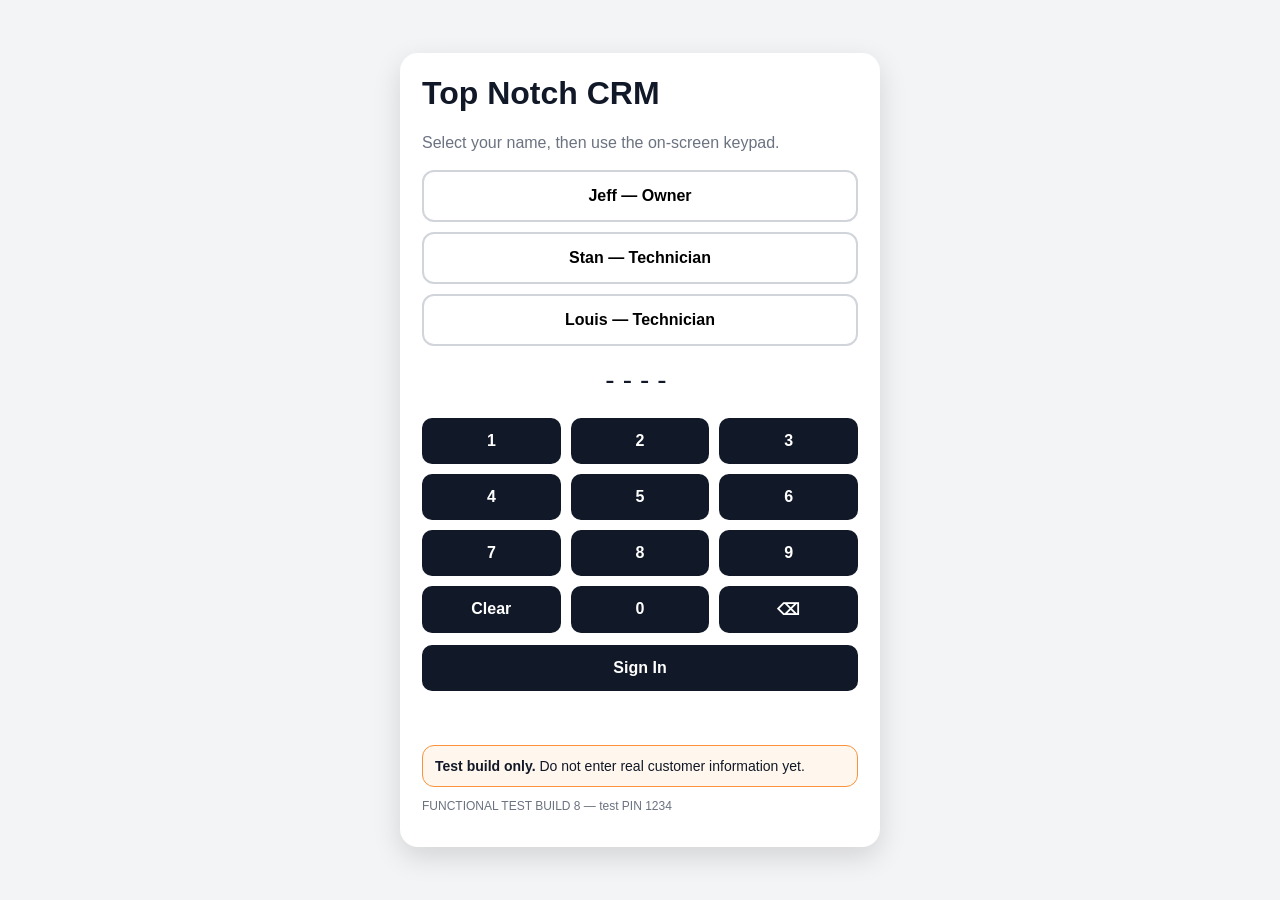
<file: index.html>
<!doctype html>
<html lang="en">
<head>
<meta charset="utf-8">
<meta name="viewport" content="width=device-width,initial-scale=1">
<title>Top Notch CRM</title>
<style>
*{box-sizing:border-box}body{margin:0;font-family:Arial,sans-serif;background:#f3f4f6;color:#111827}button,input,select,textarea{font:inherit}.wrap{min-height:100vh;display:flex;align-items:center;justify-content:center;padding:18px}.card{width:min(480px,100%);background:#fff;padding:22px;border-radius:18px;box-shadow:0 10px 28px #0002}h1,h2,h3{margin-top:0}.muted{color:#6b7280}.warning{background:#fff7ed;border:1px solid #fb923c;padding:12px;border-radius:12px;margin:12px 0;font-size:14px}.users{display:grid;gap:10px;margin:18px 0}.user{padding:15px;border:2px solid #d1d5db;border-radius:12px;background:#fff;font-weight:700}.user.selected{border-color:#111827;background:#f3f4f6}.pinpad{display:grid;grid-template-columns:repeat(3,1fr);gap:10px}.pinpad button,.primary,.secondary,.danger{padding:14px;border:0;border-radius:10px;font-weight:700}.pinpad button,.primary{background:#111827;color:#fff}.secondary{background:#e5e7eb;color:#111827}.danger{background:#fee2e2;color:#991b1b}.display{text-align:center;font-size:28px;letter-spacing:8px;min-height:42px;margin:12px 0}.signin{width:100%;margin-top:12px}.msg{min-height:22px;color:#b91c1c;font-weight:700}.app{display:none;min-height:100vh}.topbar{position:sticky;top:0;z-index:5;background:#111827;color:#fff;padding:14px 16px}.topbar h1{font-size:24px;margin:0}.topbar p{margin:4px 0 0}.nav{display:flex;gap:8px;overflow:auto;padding:10px 12px;background:#fff;border-bottom:1px solid #e5e7eb;position:sticky;top:72px;z-index:4}.nav button{white-space:nowrap;border:0;border-radius:999px;padding:9px 12px;background:#e5e7eb}.nav button.active{background:#111827;color:#fff}.main{max-width:1100px;margin:auto;padding:16px}.panel{display:none}.panel.active{display:block}.grid{display:grid;grid-template-columns:repeat(auto-fit,minmax(170px,1fr));gap:12px}.tile,.box{background:#fff;border-radius:14px;padding:16px;box-shadow:0 2px 8px #0000000d}.tile strong{display:block}.tile .num{font-size:30px;margin:8px 0}.box{margin-bottom:14px}.formgrid{display:grid;grid-template-columns:repeat(auto-fit,minmax(180px,1fr));gap:10px}.full{grid-column:1/-1}label{display:block;font-size:13px;font-weight:700;margin-bottom:5px}input,select,textarea{width:100%;padding:11px;border:1px solid #cbd5e1;border-radius:9px;background:#fff}textarea{min-height:80px}.row{display:flex;gap:8px;flex-wrap:wrap;margin-top:10px}.list{display:grid;gap:10px}.item{background:#fff;border:1px solid #e5e7eb;border-radius:12px;padding:13px}.item h3{margin:0 0 6px;font-size:17px}.badge{display:inline-block;padding:4px 8px;border-radius:999px;background:#e5e7eb;font-size:12px;font-weight:700}.small{font-size:13px}.hidden{display:none!important}.empty{padding:18px;text-align:center;color:#6b7280;background:#fff;border-radius:12px}.section-title{display:flex;justify-content:space-between;gap:10px;align-items:center;margin-bottom:12px}.section-title h2{margin:0}.logout{margin-left:auto;background:#374151;color:#fff;border:0;border-radius:9px;padding:8px 11px}.calendar-day{font-weight:700;margin-top:10px}.build{font-size:12px}.tech-note{background:#eff6ff;border:1px solid #93c5fd;padding:12px;border-radius:12px;margin-bottom:14px}
</style>
</head>
<body>
<div id="login" class="wrap"><div class="card"><h1>Top Notch CRM</h1><p class="muted">Select your name, then use the on-screen keypad.</p><div class="users"><button class="user" data-user="Jeff">Jeff — Owner</button><button class="user" data-user="Stan">Stan — Technician</button><button class="user" data-user="Louis">Louis — Technician</button></div><div id="display" class="display">----</div><div class="pinpad"><button data-n="1">1</button><button data-n="2">2</button><button data-n="3">3</button><button data-n="4">4</button><button data-n="5">5</button><button data-n="6">6</button><button data-n="7">7</button><button data-n="8">8</button><button data-n="9">9</button><button id="clear">Clear</button><button data-n="0">0</button><button id="back">⌫</button></div><button id="signin" class="primary signin">Sign In</button><p id="msg" class="msg"></p><div class="warning"><strong>Test build only.</strong> Do not enter real customer information yet.</div><p class="muted build">FUNCTIONAL TEST BUILD 8 — test PIN 1234</p></div></div>

<div id="app" class="app"><div class="topbar"><div style="display:flex;align-items:center;gap:10px"><div><h1>Top Notch CRM</h1><p id="who"></p></div><button id="logout" class="logout">Sign Out</button></div></div><div id="nav" class="nav"></div><main class="main">
<section id="dashboard" class="panel active"><div class="warning"><strong>Testing mode:</strong> data entered here stays only on this device. Use fake/demo information only.</div><div class="grid"><div class="tile"><strong>Open Jobs</strong><div id="mOpen" class="num">0</div></div><div class="tile"><strong>Scheduled</strong><div id="mScheduled" class="num">0</div></div><div class="tile ownerOnly"><strong>Customers</strong><div id="mCustomers" class="num">0</div></div><div class="tile ownerOnly"><strong>Outstanding A/R</strong><div id="mAR" class="num">$0</div></div></div></section>
<section id="customers" class="panel ownerOnly"><div class="section-title"><h2>Customers</h2></div><div class="box"><h3>Add Test Customer</h3><div class="formgrid"><div><label>Name</label><input id="cName"></div><div><label>Phone</label><input id="cPhone"></div><div><label>Email</label><input id="cEmail"></div><div><label>Address</label><input id="cAddress"></div><div><label>Lead Source</label><select id="cSource"><option>Nextdoor</option><option>Facebook</option><option>Website</option><option>Referral</option><option>Repeat Customer</option><option>Wayfair</option><option>Commercial</option><option>Other</option></select></div><div class="full"><label>Notes</label><textarea id="cNotes"></textarea></div></div><div class="row"><button id="saveCustomer" class="primary">Save Customer</button></div></div><div id="customerList" class="list"></div></section>
<section id="estimates" class="panel ownerOnly"><h2>Estimates</h2><div class="box"><div class="formgrid"><div><label>Customer</label><select id="eCustomer"></select></div><div><label>Service</label><input id="eService"></div><div><label>Amount</label><input id="eAmount" type="number" step="0.01"></div><div><label>Status</label><select id="eStatus"><option>Draft</option><option>Sent</option><option>Approved</option><option>Declined</option></select></div><div class="full"><label>Scope</label><textarea id="eScope"></textarea></div></div><div class="row"><button id="saveEstimate" class="primary">Save Estimate</button></div></div><div id="estimateList" class="list"></div></section>
<section id="jobs" class="panel"><h2>Jobs</h2><div id="techNote" class="tech-note hidden">You only see jobs assigned to you. You can update the work status from this screen.</div><div id="jobForm" class="box ownerOnly"><div class="formgrid"><div><label>Customer</label><select id="jCustomer"></select></div><div><label>Service</label><input id="jService"></div><div><label>Price</label><input id="jPrice" type="number" step="0.01"></div><div><label>Scheduled</label><input id="jDate" type="datetime-local"></div><div><label>Assign To</label><select id="jAssigned"><option value="Owner">Jeff</option><option value="Tech1">Stan</option><option value="Tech2">Louis</option></select></div><div><label>Status</label><select id="jStatus"><option>Unscheduled</option><option>Scheduled</option><option>Accepted</option><option>In Progress</option><option>Completed</option></select></div><div class="full"><label>Address / Notes</label><textarea id="jNotes"></textarea></div></div><div class="row"><button id="saveJob" class="primary">Save Job</button></div></div><div id="jobList" class="list"></div></section>
<section id="calendar" class="panel"><h2>Calendar</h2><div id="calendarList"></div></section>
<section id="invoices" class="panel ownerOnly"><h2>Invoices</h2><div class="box"><div class="formgrid"><div><label>Customer</label><select id="iCustomer"></select></div><div><label>Amount</label><input id="iAmount" type="number" step="0.01"></div><div><label>Status</label><select id="iStatus"><option>Draft</option><option>Sent</option><option>Partial</option><option>Paid</option><option>Overdue</option></select></div><div><label>Due Date</label><input id="iDue" type="date"></div></div><div class="row"><button id="saveInvoice" class="primary">Save Invoice</button></div></div><div id="invoiceList" class="list"></div></section>
<section id="pricebook" class="panel ownerOnly"><h2>Price Book</h2><div class="box"><p><strong>Minimum service call:</strong> $125</p><p class="small muted">Internal planning benchmark: $125/hour. Customer-facing pricing remains flat-rate.</p><div class="formgrid"><div><label>Service</label><input id="pService"></div><div><label>Flat Rate</label><input id="pRate" type="number" step="0.01"></div><div><label>Estimated Hours</label><input id="pHours" type="number" step="0.25"></div><div><label>Materials Allowance</label><input id="pMaterials" type="number" step="0.01"></div></div><div class="row"><button id="savePrice" class="primary">Save Price Item</button></div></div><div id="priceList" class="list"></div></section>
</main></div>
<script>
(function(){
var KEY='tncrm-build8-demo';
var state=JSON.parse(localStorage.getItem(KEY)||'{"customers":[],"estimates":[],"jobs":[],"invoices":[],"pricebook":[]}');
var selected='',pin='',currentUser=null;
var roleMap={Jeff:'Owner',Stan:'Tech1',Louis:'Tech2'};
var navOwner=[['dashboard','Dashboard'],['customers','Customers'],['estimates','Estimates'],['jobs','Jobs'],['calendar','Calendar'],['invoices','Invoices'],['pricebook','Price Book']];
var navTech=[['dashboard','Dashboard'],['jobs','My Jobs'],['calendar','Calendar']];
function q(id){return document.getElementById(id)}
function save(){localStorage.setItem(KEY,JSON.stringify(state));renderAll()}
function esc(s){return String(s==null?'':s).replace(/[&<>\"]/g,function(c){return {'&':'&amp;','<':'&lt;','>':'&gt;','\"':'&quot;'}[c]})}
function money(v){return '$'+Number(v||0).toFixed(2)}
function drawPin(){q('display').textContent=pin?Array(pin.length+1).join('•'):'----'}
function customerName(id){var c=state.customers.find(function(x){return x.id===id});return c?c.name:'No customer'}
function options(){var html='<option value="">Select customer</option>'+state.customers.map(function(c){return '<option value="'+c.id+'">'+esc(c.name)+'</option>'}).join('');['eCustomer','jCustomer','iCustomer'].forEach(function(id){q(id).innerHTML=html})}
function buildNav(){var items=currentUser.role==='Owner'?navOwner:navTech;q('nav').innerHTML=items.map(function(n,i){return '<button data-panel="'+n[0]+'" class="'+(i===0?'active':'')+'">'+n[1]+'</button>'}).join('');q('nav').querySelectorAll('button').forEach(function(b){b.onclick=function(){showPanel(b.getAttribute('data-panel'));q('nav').querySelectorAll('button').forEach(function(x){x.classList.remove('active')});b.classList.add('active')}})}
function showPanel(id){document.querySelectorAll('.panel').forEach(function(p){p.classList.remove('active')});q(id).classList.add('active')}
function renderAll(){options();var jobs=currentUser&&currentUser.role!=='Owner'?state.jobs.filter(function(j){return j.assignedTo===currentUser.role}):state.jobs;q('mOpen').textContent=jobs.filter(function(j){return j.status!=='Completed'}).length;q('mScheduled').textContent=jobs.filter(function(j){return !!j.scheduled}).length;q('mCustomers').textContent=state.customers.length;q('mAR').textContent=money(state.invoices.filter(function(i){return i.status!=='Paid'}).reduce(function(a,b){return a+Number(b.amount||0)},0));q('customerList').innerHTML=state.customers.length?state.customers.map(function(c){return '<div class="item"><h3>'+esc(c.name)+'</h3><div class="small">'+esc(c.phone)+' '+esc(c.email)+'</div><div class="small">'+esc(c.address)+'</div><span class="badge">'+esc(c.source)+'</span></div>'}).join(''):'<div class="empty">No test customers yet.</div>';q('estimateList').innerHTML=state.estimates.length?state.estimates.map(function(e){return '<div class="item"><h3>'+esc(e.service)+'</h3><div>'+esc(customerName(e.customerId))+' • '+money(e.amount)+'</div><span class="badge">'+esc(e.status)+'</span><p class="small">'+esc(e.scope)+'</p></div>'}).join(''):'<div class="empty">No estimates yet.</div>';q('jobList').innerHTML=jobs.length?jobs.map(function(j){var controls=currentUser.role==='Owner'?'':'<div class="row"><button class="secondary techStatus" data-id="'+j.id+'" data-status="Accepted">Accept</button><button class="secondary techStatus" data-id="'+j.id+'" data-status="In Progress">Start</button><button class="primary techStatus" data-id="'+j.id+'" data-status="Completed">Complete</button></div>';return '<div class="item"><h3>'+esc(j.service)+'</h3><div>'+esc(customerName(j.customerId))+' • '+money(j.price)+'</div><div class="small">'+esc(j.scheduled||'Not scheduled')+'</div><div class="small">Assigned: '+esc(j.assignedTo==='Owner'?'Jeff':j.assignedTo==='Tech1'?'Stan':'Louis')+'</div><span class="badge">'+esc(j.status)+'</span><p class="small">'+esc(j.notes)+'</p>'+controls+'</div>'}).join(''):'<div class="empty">No jobs to show.</div>';document.querySelectorAll('.techStatus').forEach(function(b){b.onclick=function(){var j=state.jobs.find(function(x){return x.id===b.getAttribute('data-id')});if(j){j.status=b.getAttribute('data-status');save()}}});q('invoiceList').innerHTML=state.invoices.length?state.invoices.map(function(i){return '<div class="item"><h3>'+esc(customerName(i.customerId))+'</h3><div>'+money(i.amount)+' • Due '+esc(i.dueDate)+'</div><span class="badge">'+esc(i.status)+'</span></div>'}).join(''):'<div class="empty">No invoices yet.</div>';q('priceList').innerHTML=state.pricebook.length?state.pricebook.map(function(p){var internal=Number(p.hours||0)*125+Number(p.materials||0),profit=Number(p.rate||0)-internal;return '<div class="item"><h3>'+esc(p.service)+'</h3><div>Flat rate '+money(p.rate)+'</div><div class="small">Projected internal cost '+money(internal)+' • projected gross '+money(profit)+'</div></div>'}).join(''):'<div class="empty">No price book items yet.</div>';renderCalendar(jobs)}
function renderCalendar(jobs){var sorted=jobs.filter(function(j){return j.scheduled}).slice().sort(function(a,b){return String(a.scheduled).localeCompare(String(b.scheduled))});q('calendarList').innerHTML=sorted.length?sorted.map(function(j){return '<div class="item"><h3>'+esc(j.scheduled.replace('T',' '))+'</h3><div>'+esc(j.service)+' — '+esc(customerName(j.customerId))+'</div><span class="badge">'+esc(j.status)+'</span></div>'}).join(''):'<div class="empty">No scheduled jobs.</div>'}
document.querySelectorAll('.user').forEach(function(b){b.onclick=function(){selected=b.getAttribute('data-user');document.querySelectorAll('.user').forEach(function(x){x.classList.remove('selected')});b.classList.add('selected');q('msg').textContent=''}});document.querySelectorAll('[data-n]').forEach(function(b){b.onclick=function(){if(pin.length<6){pin+=b.getAttribute('data-n');drawPin()}}});q('clear').onclick=function(){pin='';drawPin()};q('back').onclick=function(){pin=pin.slice(0,-1);drawPin()};q('signin').onclick=function(){if(!selected){q('msg').textContent='Select your name first.';return}if(pin!=='1234'){q('msg').textContent='Incorrect test PIN.';return}currentUser={name:selected,role:roleMap[selected]};q('who').textContent=currentUser.name+' • '+(currentUser.role==='Owner'?'Owner / Administrator':'Technician');q('login').style.display='none';q('app').style.display='block';document.querySelectorAll('.ownerOnly').forEach(function(x){x.classList.toggle('hidden',currentUser.role!=='Owner')});q('techNote').classList.toggle('hidden',currentUser.role==='Owner');buildNav();showPanel('dashboard');renderAll()};q('logout').onclick=function(){q('app').style.display='none';q('login').style.display='flex';pin='';selected='';currentUser=null;drawPin();document.querySelectorAll('.user').forEach(function(x){x.classList.remove('selected')})};
q('saveCustomer').onclick=function(){if(!q('cName').value.trim())return;state.customers.push({id:'CUST-'+Date.now(),name:q('cName').value.trim(),phone:q('cPhone').value,email:q('cEmail').value,address:q('cAddress').value,source:q('cSource').value,notes:q('cNotes').value});['cName','cPhone','cEmail','cAddress','cNotes'].forEach(function(id){q(id).value=''});save()};
q('saveEstimate').onclick=function(){if(!q('eService').value.trim())return;state.estimates.push({id:'EST-'+Date.now(),customerId:q('eCustomer').value,service:q('eService').value,amount:q('eAmount').value,status:q('eStatus').value,scope:q('eScope').value});q('eService').value='';q('eAmount').value='';q('eScope').value='';save()};
q('saveJob').onclick=function(){if(!q('jService').value.trim())return;state.jobs.push({id:'JOB-'+Date.now(),customerId:q('jCustomer').value,service:q('jService').value,price:q('jPrice').value,scheduled:q('jDate').value,assignedTo:q('jAssigned').value,status:q('jStatus').value,notes:q('jNotes').value});q('jService').value='';q('jPrice').value='';q('jDate').value='';q('jNotes').value='';save()};
q('saveInvoice').onclick=function(){state.invoices.push({id:'INV-'+Date.now(),customerId:q('iCustomer').value,amount:q('iAmount').value,status:q('iStatus').value,dueDate:q('iDue').value});q('iAmount').value='';q('iDue').value='';save()};
q('savePrice').onclick=function(){if(!q('pService').value.trim())return;state.pricebook.push({id:'PB-'+Date.now(),service:q('pService').value,rate:q('pRate').value,hours:q('pHours').value,materials:q('pMaterials').value});['pService','pRate','pHours','pMaterials'].forEach(function(id){q(id).value=''});save()};drawPin();
})();
</script>
</body></html>
</file>
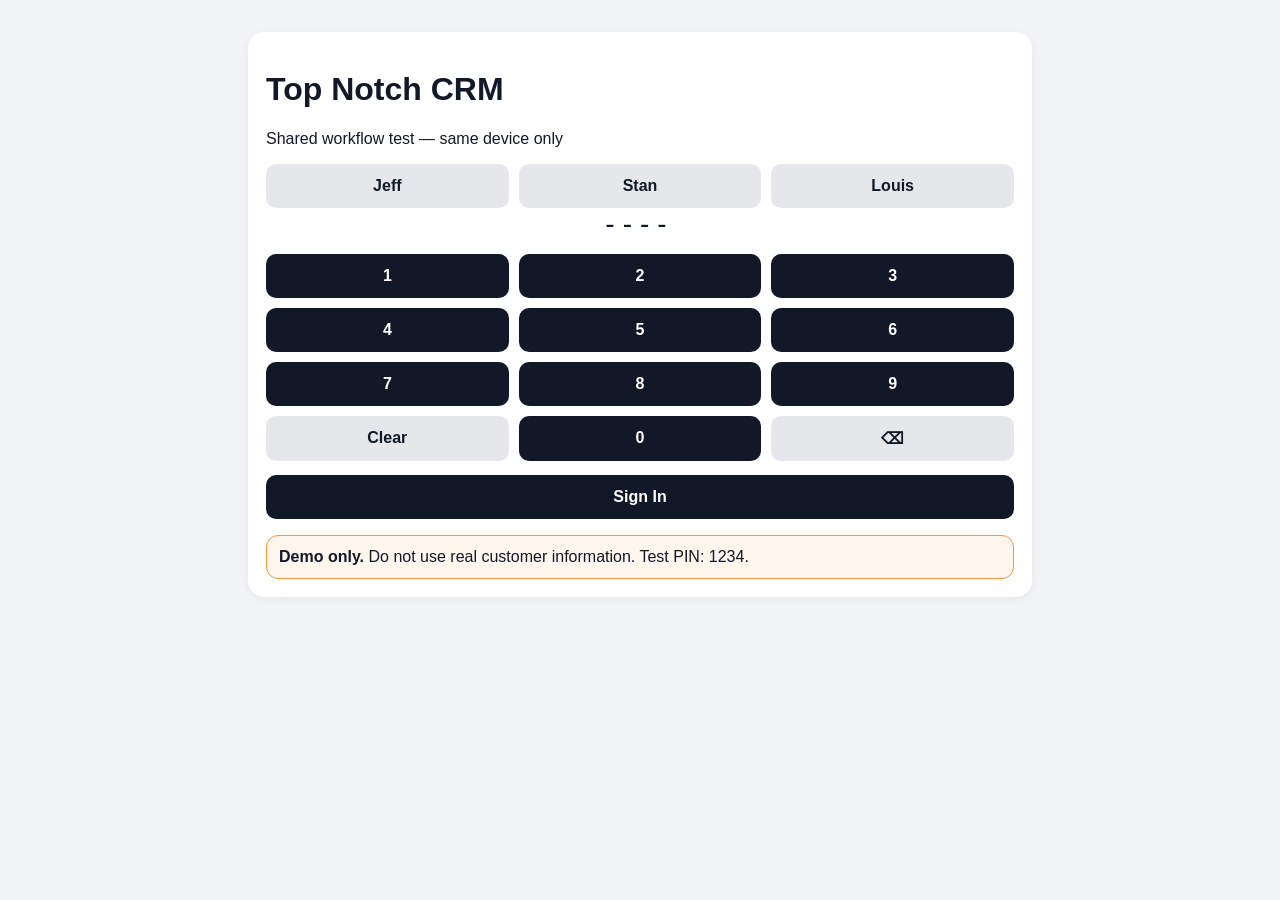
<file: shared-workflow-test.html>
<!doctype html><html><head><meta charset="utf-8"><meta name="viewport" content="width=device-width,initial-scale=1"><title>Top Notch CRM Shared Workflow Test</title><style>*{box-sizing:border-box}body{margin:0;font-family:Arial;background:#f3f4f6;color:#111827}button,input,select,textarea{font:inherit}.wrap{max-width:820px;margin:auto;padding:18px}.card{background:#fff;border-radius:16px;padding:18px;margin:14px 0;box-shadow:0 2px 8px #0001}.top{background:#111827;color:#fff;padding:20px}.btn{border:0;border-radius:10px;padding:13px 15px;font-weight:700;background:#111827;color:#fff}.light{background:#e5e7eb;color:#111827}.users{display:grid;grid-template-columns:repeat(3,1fr);gap:10px}.pad{display:grid;grid-template-columns:repeat(3,1fr);gap:10px;margin:14px 0}.pin{text-align:center;font-size:28px;letter-spacing:8px}.selected{outline:3px solid #2563eb}.app{display:none}.nav{display:flex;gap:8px;overflow:auto;margin-bottom:12px}.nav button{white-space:nowrap}.panel{display:none}.panel.active{display:block}.grid{display:grid;grid-template-columns:repeat(auto-fit,minmax(180px,1fr));gap:10px}.field{margin-bottom:10px}label{display:block;font-weight:700;margin-bottom:5px}input,select,textarea{width:100%;padding:11px;border:1px solid #cbd5e1;border-radius:9px}textarea{min-height:85px}.job{border-left:5px solid #111827}.badge{display:inline-block;padding:4px 8px;background:#e5e7eb;border-radius:999px;font-size:12px;font-weight:700}.actions{display:grid;grid-template-columns:repeat(3,1fr);gap:8px;margin-top:12px}.notice{background:#eff6ff;border:1px solid #93c5fd;padding:12px;border-radius:12px}.warning{background:#fff7ed;border:1px solid #fb923c;padding:12px;border-radius:12px}.small{font-size:13px;color:#6b7280}.logout{float:right;background:#374151}.empty{text-align:center;color:#6b7280;padding:24px}.metric{font-size:28px;font-weight:700}</style></head><body><div id="login" class="wrap"><div class="card"><h1>Top Notch CRM</h1><p>Shared workflow test — same device only</p><div class="users"><button class="btn light user" data-user="Jeff">Jeff</button><button class="btn light user" data-user="Stan">Stan</button><button class="btn light user" data-user="Louis">Louis</button></div><div id="pin" class="pin">----</div><div class="pad"><button class="btn" data-n="1">1</button><button class="btn" data-n="2">2</button><button class="btn" data-n="3">3</button><button class="btn" data-n="4">4</button><button class="btn" data-n="5">5</button><button class="btn" data-n="6">6</button><button class="btn" data-n="7">7</button><button class="btn" data-n="8">8</button><button class="btn" data-n="9">9</button><button id="clear" class="btn light">Clear</button><button class="btn" data-n="0">0</button><button id="back" class="btn light">⌫</button></div><button id="signin" class="btn" style="width:100%">Sign In</button><p id="msg"></p><div class="warning"><strong>Demo only.</strong> Do not use real customer information. Test PIN: 1234.</div></div></div><div id="app" class="app"><div class="top"><button id="logout" class="btn logout">Sign Out</button><h1>Top Notch CRM</h1><p id="who"></p></div><div class="wrap"><div id="nav" class="nav"></div><section id="dash" class="panel active"><div class="notice"><strong>Build 10 shared workflow test.</strong><br>Jobs created by Jeff in this demo will appear when you sign out and sign back in as the assigned technician on this same phone. Technician status changes will then show back in Jeff's view.</div><div id="metrics" class="grid"></div></section><section id="ownerJobs" class="panel"><div class="card"><h2>Create Demo Job</h2><div class="field"><label>Customer</label><input id="customer" value="Demo Customer"></div><div class="field"><label>Service</label><input id="service" value="Demo Repair"></div><div class="field"><label>Address</label><input id="address" value="123 Demo Street, Lompoc"></div><div class="field"><label>Scheduled</label><input id="when" value="Monday • 9:00 AM"></div><div class="field"><label>Assign To</label><select id="assign"><option>Stan</option><option>Louis</option></select></div><div class="field"><label>Notes</label><textarea id="notes">Demo notes only.</textarea></div><button id="createJob" class="btn">Assign Demo Job</button></div><div id="ownerJobList"></div></section><section id="myJobs" class="panel"><h2>My Assigned Jobs</h2><div id="techJobs"></div></section></div></div><script>(function(){var KEY='tncrm-shared-workflow-v10';var state=JSON.parse(localStorage.getItem(KEY)||'{"jobs":[]}');var selected='',p='',current='';function q(x){return document.getElementById(x)}function save(){localStorage.setItem(KEY,JSON.stringify(state));render()}function draw(){q('pin').textContent=p?'•'.repeat(p.length):'----'}function nav(items){q('nav').innerHTML=items.map(function(i,n){return '<button class="btn '+(n?'light':'')+'" data-panel="'+i[0]+'">'+i[1]+'</button>'}).join('');q('nav').querySelectorAll('button').forEach(function(b){b.onclick=function(){document.querySelectorAll('.panel').forEach(function(x){x.classList.remove('active')});q(b.dataset.panel).classList.add('active')}})}function render(){var jobs=state.jobs;var mine=jobs.filter(function(j){return j.assignedTo===current});if(current==='Jeff'){q('metrics').innerHTML='<div class="card"><div class="small">All Jobs</div><div class="metric">'+jobs.length+'</div></div><div class="card"><div class="small">Stan Open</div><div class="metric">'+jobs.filter(j=>j.assignedTo==='Stan'&&j.status!=='Completed').length+'</div></div><div class="card"><div class="small">Louis Open</div><div class="metric">'+jobs.filter(j=>j.assignedTo==='Louis'&&j.status!=='Completed').length+'</div></div>';q('ownerJobList').innerHTML=jobs.length?jobs.map(jobCardOwner).join(''):'<div class="card empty">No demo jobs yet.</div>'}else{q('metrics').innerHTML='<div class="card"><div class="small">Assigned</div><div class="metric">'+mine.length+'</div></div><div class="card"><div class="small">Open</div><div class="metric">'+mine.filter(j=>j.status!=='Completed').length+'</div></div><div class="card"><div class="small">Completed</div><div class="metric">'+mine.filter(j=>j.status==='Completed').length+'</div></div>';q('techJobs').innerHTML=mine.length?mine.map(jobCardTech).join(''):'<div class="card empty">No assigned jobs.</div>';document.querySelectorAll('.status').forEach(function(b){b.onclick=function(){var j=state.jobs.find(x=>x.id===b.dataset.id);if(j){j.status=b.dataset.status;save()}}})}}function jobCardOwner(j){return '<div class="card job"><span class="badge">'+j.status+'</span><h3>'+j.service+'</h3><p><strong>'+j.customer+'</strong><br>'+j.address+'<br>'+j.when+'<br>Assigned to: '+j.assignedTo+'</p><p class="small">'+j.notes+'</p></div>'}function jobCardTech(j){return '<div class="card job"><span class="badge">'+j.status+'</span><h3>'+j.service+'</h3><p><strong>'+j.customer+'</strong><br>'+j.address+'<br><strong>'+j.when+'</strong></p><p>'+j.notes+'</p><div class="actions"><button class="btn light status" data-id="'+j.id+'" data-status="Accepted">Accept</button><button class="btn light status" data-id="'+j.id+'" data-status="In Progress">Start</button><button class="btn status" data-id="'+j.id+'" data-status="Completed">Complete</button></div></div>'}document.querySelectorAll('.user').forEach(function(b){b.onclick=function(){selected=b.dataset.user;document.querySelectorAll('.user').forEach(x=>x.classList.remove('selected'));b.classList.add('selected')}});document.querySelectorAll('[data-n]').forEach(function(b){b.onclick=function(){if(p.length<6)p+=b.dataset.n;draw()}});q('clear').onclick=function(){p='';draw()};q('back').onclick=function(){p=p.slice(0,-1);draw()};q('signin').onclick=function(){if(!selected){q('msg').textContent='Select a name.';return}if(p!=='1234'){q('msg').textContent='Incorrect test PIN.';return}current=selected;q('login').style.display='none';q('app').style.display='block';q('who').textContent=current+(current==='Jeff'?' • Owner / Administrator':' • Technician');nav(current==='Jeff'?[['dash','Dashboard'],['ownerJobs','Jobs']]:[['dash','Dashboard'],['myJobs','My Jobs']]);document.querySelectorAll('.panel').forEach(x=>x.classList.remove('active'));q('dash').classList.add('active');render()};q('logout').onclick=function(){q('app').style.display='none';q('login').style.display='block';selected='';current='';p='';q('msg').textContent='';document.querySelectorAll('.user').forEach(x=>x.classList.remove('selected'));draw()};q('createJob').onclick=function(){state.jobs.push({id:'JOB-'+Date.now(),customer:q('customer').value||'Demo Customer',service:q('service').value||'Demo Service',address:q('address').value||'',when:q('when').value||'',assignedTo:q('assign').value,notes:q('notes').value||'',status:'Scheduled'});save()};draw()})();</script></body></html>
</file>
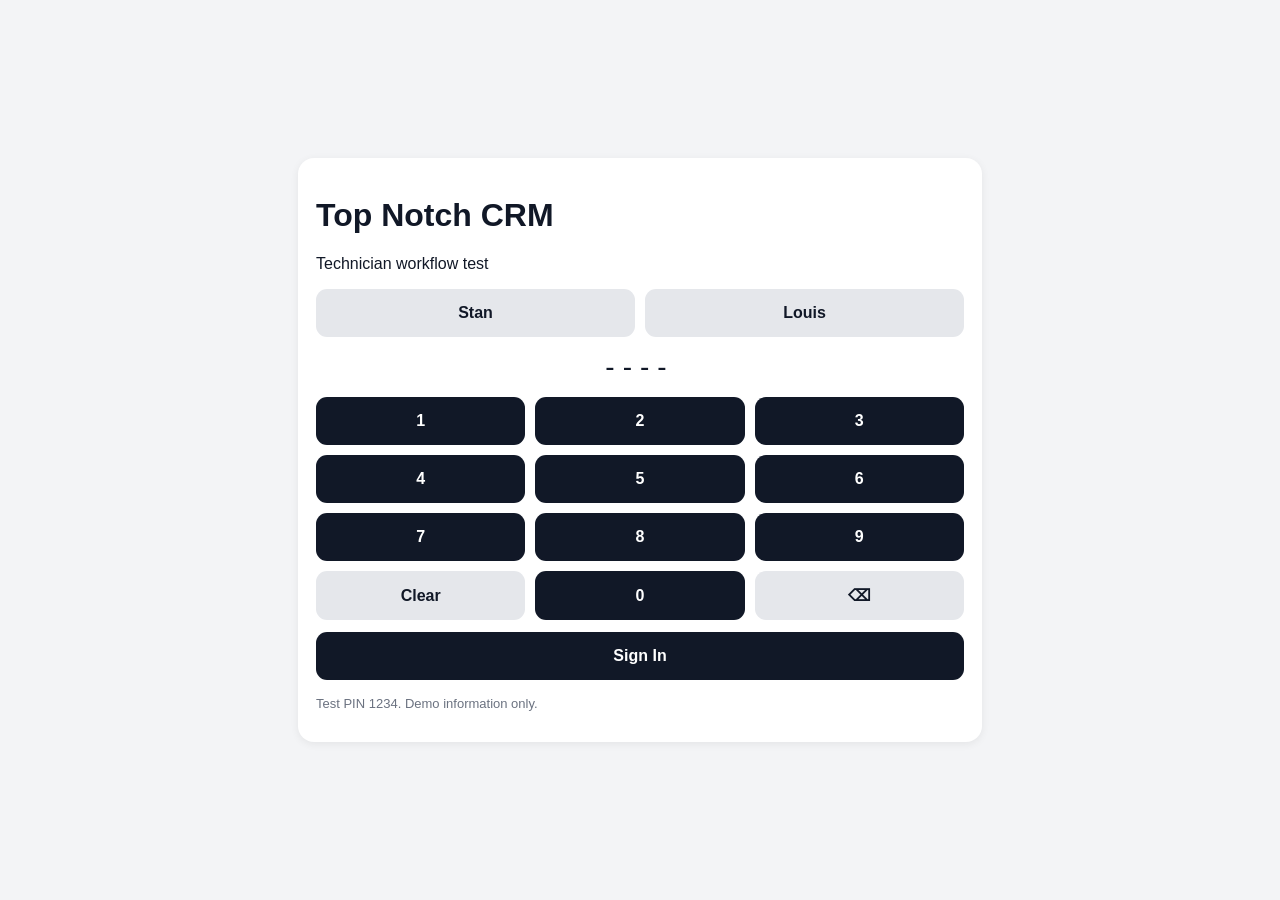
<file: technician-test.html>
<!doctype html><html><head><meta charset="utf-8"><meta name="viewport" content="width=device-width,initial-scale=1"><title>Top Notch CRM Technician Test</title><style>*{box-sizing:border-box}body{margin:0;font-family:Arial;background:#f3f4f6;color:#111827}button{font:inherit}.wrap{max-width:720px;margin:auto;padding:18px}.top{background:#111827;color:white;padding:22px;border-radius:0 0 18px 18px}.card{background:white;border-radius:16px;padding:18px;margin:14px 0;box-shadow:0 2px 8px #0001}.login{min-height:100vh;display:flex;align-items:center}.users,.pad{display:grid;gap:10px}.users{grid-template-columns:1fr 1fr}.pad{grid-template-columns:repeat(3,1fr);margin-top:14px}.btn{border:0;border-radius:11px;padding:15px;font-weight:700;background:#111827;color:white}.light{background:#e5e7eb;color:#111827}.selected{outline:3px solid #2563eb}.pin{text-align:center;font-size:28px;letter-spacing:8px;margin:14px}.app{display:none}.badge{display:inline-block;padding:5px 9px;border-radius:999px;background:#e5e7eb;font-weight:700;font-size:13px}.job h2{margin-bottom:6px}.meta{line-height:1.6;color:#374151}.actions{display:grid;grid-template-columns:repeat(3,1fr);gap:8px;margin-top:14px}.accepted{background:#dbeafe}.progress{background:#fef3c7}.done{background:#dcfce7}.notice{background:#eff6ff;border:1px solid #93c5fd;border-radius:12px;padding:13px;margin:14px 0}.small{font-size:13px;color:#6b7280}.logout{float:right;background:#374151}.empty{text-align:center;color:#6b7280;padding:30px}</style></head><body><div id="login" class="login"><div class="wrap" style="width:100%"><div class="card"><h1>Top Notch CRM</h1><p>Technician workflow test</p><div class="users"><button class="btn light user" data-user="Stan">Stan</button><button class="btn light user" data-user="Louis">Louis</button></div><div id="pin" class="pin">----</div><div class="pad"><button class="btn" data-n="1">1</button><button class="btn" data-n="2">2</button><button class="btn" data-n="3">3</button><button class="btn" data-n="4">4</button><button class="btn" data-n="5">5</button><button class="btn" data-n="6">6</button><button class="btn" data-n="7">7</button><button class="btn" data-n="8">8</button><button class="btn" data-n="9">9</button><button id="clear" class="btn light">Clear</button><button class="btn" data-n="0">0</button><button id="back" class="btn light">⌫</button></div><button id="signin" class="btn" style="width:100%;margin-top:12px">Sign In</button><p id="msg"></p><p class="small">Test PIN 1234. Demo information only.</p></div></div></div><div id="app" class="app"><div class="top"><button id="logout" class="btn logout">Sign Out</button><h1>Top Notch CRM</h1><p id="who"></p></div><div class="wrap"><div class="notice"><strong>My Assigned Jobs</strong><br>Only jobs assigned to this technician appear here. Tap Accept, Start, or Complete as work progresses.</div><div id="summary" class="card"></div><div id="jobs"></div></div></div><script>(function(){var selected='',p='';var demo=[{id:'JOB-T101',tech:'Stan',service:'Replace Kitchen Faucet',customer:'Demo Customer A',address:'123 Demo Street, Lompoc',when:'Monday • 9:00 AM',notes:'Customer has new faucet on site.',status:'Scheduled'},{id:'JOB-T102',tech:'Stan',service:'Install Ceiling Fan',customer:'Demo Customer B',address:'456 Sample Avenue, Lompoc',when:'Monday • 1:30 PM',notes:'Existing ceiling box. Verify support before install.',status:'Scheduled'},{id:'JOB-T201',tech:'Louis',service:'Repair Door Hardware',customer:'Demo Customer C',address:'789 Test Road, Santa Maria',when:'Tuesday • 10:00 AM',notes:'Inspect latch and strike alignment.',status:'Scheduled'},{id:'JOB-T202',tech:'Louis',service:'Replace Smoke Detector',customer:'Demo Customer D',address:'321 Example Lane, Lompoc',when:'Tuesday • 2:00 PM',notes:'Replacement unit supplied for demo.',status:'Scheduled'}];var saved=JSON.parse(localStorage.getItem('tncrm-tech-test')||'{}');demo.forEach(function(j){if(saved[j.id])j.status=saved[j.id]});function draw(){document.getElementById('pin').textContent=p?'•'.repeat(p.length):'----'}document.querySelectorAll('.user').forEach(function(b){b.onclick=function(){selected=b.dataset.user;document.querySelectorAll('.user').forEach(x=>x.classList.remove('selected'));b.classList.add('selected')}});document.querySelectorAll('[data-n]').forEach(function(b){b.onclick=function(){if(p.length<6)p+=b.dataset.n;draw()}});clear.onclick=function(){p='';draw()};back.onclick=function(){p=p.slice(0,-1);draw()};signin.onclick=function(){if(!selected){msg.textContent='Select Stan or Louis.';return}if(p!=='1234'){msg.textContent='Incorrect test PIN.';return}login.style.display='none';app.style.display='block';who.textContent=selected+' • Technician';render()};logout.onclick=function(){app.style.display='none';login.style.display='flex';p='';selected='';msg.textContent='';draw();document.querySelectorAll('.user').forEach(x=>x.classList.remove('selected'))};function setStatus(id,s){var j=demo.find(x=>x.id===id);if(j){j.status=s;saved[id]=s;localStorage.setItem('tncrm-tech-test',JSON.stringify(saved));render()}}function render(){var list=demo.filter(j=>j.tech===selected);var open=list.filter(j=>j.status!=='Completed').length,done=list.filter(j=>j.status==='Completed').length;summary.innerHTML='<strong>Today / Upcoming</strong><p>'+open+' open assigned job'+(open===1?'':'s')+' • '+done+' completed</p>';jobs.innerHTML=list.map(function(j){var cls=j.status==='Completed'?'done':j.status==='In Progress'?'progress':j.status==='Accepted'?'accepted':'';return '<div class="card job '+cls+'"><span class="badge">'+j.status+'</span><h2>'+j.service+'</h2><div class="meta"><strong>'+j.customer+'</strong><br>'+j.address+'<br><strong>'+j.when+'</strong><br>'+j.notes+'</div><div class="actions"><button class="btn light act" data-id="'+j.id+'" data-s="Accepted">Accept</button><button class="btn light act" data-id="'+j.id+'" data-s="In Progress">Start</button><button class="btn act" data-id="'+j.id+'" data-s="Completed">Complete</button></div></div>'}).join('')||'<div class="card empty">No assigned jobs.</div>';document.querySelectorAll('.act').forEach(function(b){b.onclick=function(){setStatus(b.dataset.id,b.dataset.s)}})}})();</script></body></html>
</file>
